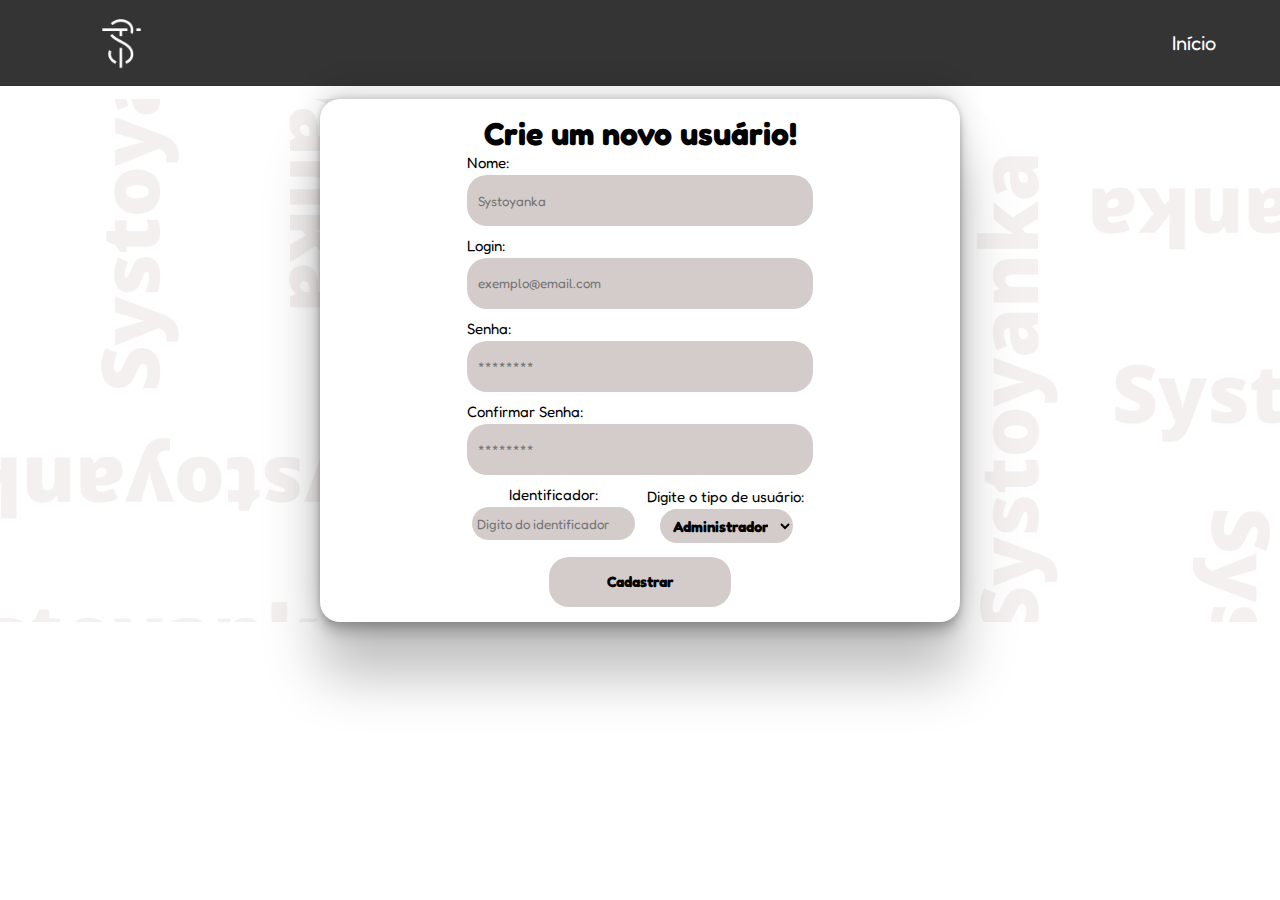
<file: Site institucional/site/public/cadastro.html>
<!DOCTYPE html>
<html lang="en">

<head>
    <meta charset="UTF-8">
    <meta http-equiv="X-UA-Compatible" content="IE=edge">
    <meta name="viewport" content="width=device-width, initial-scale=1.0">
    <link rel="stylesheet" href="css/styleCadastro.css">
    <link rel="stylesheet" href="css/styleLogin.css">
    <link href="https://fonts.googleapis.com/css2?family=Fredoka:wght@300&display=swap" rel="stylesheet">
    <title>Cadastro</title>
</head>

<body>
    <div class="header">
        <div class="container">
            <img id="logo" src="images/logo-nav.png" alt="logotipo_systoyanka">
            <div class="navbar">
                <li><a href="index.html">Início</a></li>
            </div>
        </div>
    </div>

    <div class="tela">
        <div class="container_cadastro">
            <div class="titulos_cad">
                <span class="text_cadastrar">
                    <h1>Crie um novo usuário!</h1>
                </span>
            </div>


            <div class="boxes">
                <span>Nome:</span>
                <input type="text" id="nome_ipt" placeholder="Systoyanka" oninput="mudar()">

                <span>Login:</span>
                <input id="login_ipt" type="email" placeholder="exemplo@email.com" oninput="mudar()">

                <span>Senha:</span>
                <input id="senha_ipt" type="password" placeholder="********" oninput="mudar()">

                <span>Confirmar Senha:</span>
                <input id="senha2_ipt" type="password" placeholder="********" oninput="mudar()">


                <div class="box_dupla">
                    <div class="dupla">
                        <span>Identificador:</span>
                        <input id="identificador_ipt" type="password" placeholder="Digito do identificador"
                            oninput="mudar()">
                    </div>

                    <div class="dupla">
                        <span> Digite o tipo de usuário:</span>
                        <select id="tipo_ipt">
                            <option value="admin">Administrador</option>
                            <option value="user">Usuário</option>
                        </select>
                    </div>
                </div>

            </div>

            <button onclick="cadastro()">Cadastrar</button>




            <div id="sucess_cad" class="alerta_cad" style="display: none;">Cadastro efetuado <br>com sucesso!!</div>
        </div>

    </div>
</body>

</html>

<script>
    var quantidade = 0
    function cadastro() {
        var nome = nome_ipt.value
        var login = login_ipt.value
        var senha = senha_ipt.value
        var senha2 = senha2_ipt.value
        var tipo = tipo_ipt.value
        var identificador = identificador_ipt.value

        if (nome == "") {
            alert(`Por favor, insira um nome`)
            login_ipt.style.border = 'solid 1px red';
        }
        else if (login == "") {
            alert(`Por favor, inserir um login`)
            login_ipt.style.border = 'solid 1px red';
        }
        else if (senha == "") {
            alert(`Por favor, inserir uma senha`)
            senha_ipt.style.border = 'solid 1px red';
        }
        else if (identificador == "") {
            alert(`Por favor, inserir o número identificador`)
            senha_ipt.style.border = 'solid 1px red';
        }
        else if (senha != senha2) {
            alert('Senhas divergente')
            senha_ipt.style.border = 'solid 1px red';
            senha2_ipt.style.border = 'solid 1px red';
        } else {
            if (senha == senha2) {
                if (nome == "" || login == "" || senha == "" || tipo == "") {
                    cardErro.style.display = "block"
                    mensagem_erro.innerHTML = "(Mensagem de erro para todos os campos em branco)";

                    finalizarAguardar();
                    return false;
                }

                // Enviando o valor da nova input
                fetch("/usuarios/cadastrar", {
                    method: "POST",
                    headers: {
                        "Content-Type": "application/json"
                    },
                    body: JSON.stringify({
                        // crie um atributo que recebe o valor recuperado aqui
                        // Agora vá para o arquivo routes/usuario.js
                        nomeServer: nome,
                        loginServer: login,
                        senhaServer: senha,
                        tipoServer: tipo,
                        identificadorServer: identificador
                    })
                }).then(function (resposta) {

                    console.log("resposta: ", resposta);

                    if (resposta.ok) {
                        cardErro.style.display = "block";

                        mensagem_erro.innerHTML = "Cadastro realizado com sucesso! Redirecionando para tela de Login...";

                        setTimeout(() => {
                            window.location = "login.html";
                        }, "2000")

                        limparFormulario();
                        finalizarAguardar();
                    } else {
                        throw ("Houve um erro ao tentar realizar o cadastro!");
                    }
                }).catch(function (resposta) {
                    console.log(`#ERRO: ${resposta}`);

                });

                return false;
            } else {
                alert('Senha errada')
            }


            sucess_cad.style.display = "block";
            setTimeout(() => {
                window.location = "login.html";
            }, "2000")
        }
    }

    function mudar() {
        nome_ipt.style.border = '0';
        login_ipt.style.border = '0';
        senha_ipt.style.border = '0';
        senha2_ipt.style.border = '0';
    }
</script>
</file>
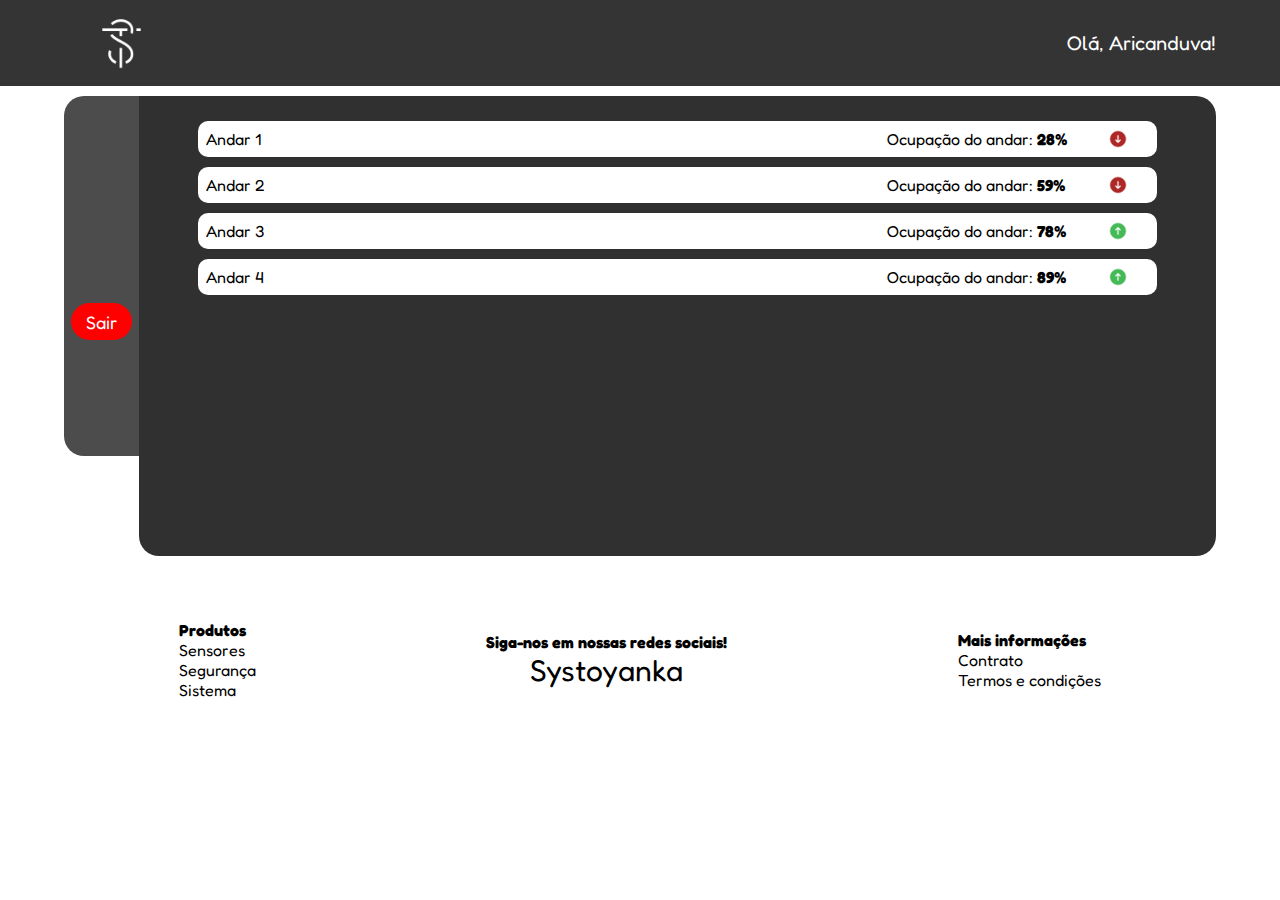
<file: Site institucional/site/public/dashboard2.html>
<!DOCTYPE html>
<html lang="en">
<head>
    <meta charset="UTF-8">
    <meta http-equiv="X-UA-Compatible" content="IE=edge">
    <meta name="viewport" content="width=device-width, initial-scale=1.0">
    <title>Sistoyanka</title>
    <link rel="stylesheet" href="css/styleDashboard2.css">
    <link rel="preconnect" href="https://fonts.googleapis.com">
    <link rel="preconnect" href="https://fonts.gstatic.com" crossorigin>
    <link href="https://fonts.googleapis.com/css2?family=Fredoka:wght@300&display=swap" rel="stylesheet">
    <link rel="icon" href="images/icone-head.png">
    <link rel="stylesheet" href="https://cdnjs.cloudflare.com/ajax/libs/font-awesome/6.2.0/css/all.min.css"
        integrity="sha512-xh6O/CkQoPOWDdYTDqeRdPCVd1SpvCA9XXcUnZS2FmJNp1coAFzvtCN9BmamE+4aHK8yyUHUSCcJHgXloTyT2A=="
        crossorigin="anonymous" referrerpolicy="no-referrer" />
</head>
<body>
    <div class="header">
        <div class="container">
            <img id="logo" src="images/logo-nav.png" alt="">
            <div class="navbar">
                <li>Olá, Aricanduva! <a href=""><i class="fa-solid fa-user"></i></a></li>
            </div>
        </div>
    </div>
    <div class="intro">
        <div class="container">
            <div class="menu">
                <!-- <div class="menu_logo">
                        <i class="fa-solid fa-user"></i>
                </div> -->
                <div class="topicos">
                    
                    <a style="color: white;" href="dashboard.html"><i class="fa-solid fa-house"></i></a>

                    <a style="color: white;" href="dashboard2.html"><i class="fa-solid fa-bars"></i></a>

                    <a style="color: white;" href=""><i class="fa-solid fa-gear"></i></a>

                    <button class="sair" onclick="exit()"> Sair </button>
                </div>
            </div>
            <div class="dashboard">                
                <div class="andar">
                    <div class="container">
                        <div class="boxes_andar">

                            <!-- Andar 1 -->
                            <a onclick="mostrar1()"><div class="box_andar">
                                <span>Andar 1</span>
                                <div class="box_andar_info">
                                    <span>Ocupação do andar: <label id="percent1"><b>28%</b></label></span>
                                    <img class="seta" src="images/seta vermelha.png">
                                </div>
                            </div></a>
                            <div id="esconder1" style="display: none;">
                                <div class="blocos">
                                    <div class="boxes_blocos">
                                        <span>Bloco A</span>
                                        <div class="box_bloco">
                                            <span>Ocupação do bloco: <label id="percent2"><b>7%</b></label></span>
                                            <img class="seta" src="images/seta vermelha.png">
                                        </div>
                                    </div>
                                    <div class="boxes_blocos">
                                        <span>Bloco B</span>
                                        <div class="box_bloco">
                                            <span>Ocupação do bloco: <label id="percent3"><b>22%</b></label></span>
                                            <img class="seta" src="images/seta vermelha.png">
                                        </div>
                                    </div>
                                    <div class="boxes_blocos">
                                        <span>Bloco C</span>
                                        <div class="box_bloco">
                                            <span>Ocupação do bloco: <label id="percent4"><b>49%</b></label></span>
                                            <img class="seta" src="images/seta verde.png">
                                        </div>
                                    </div>
                                    <div class="boxes_blocos">
                                        <span>Bloco D</span>
                                        <div class="box_bloco">
                                            <span>Ocupação do bloco: <label id="percent5"><b>68%</b></label></span>
                                            <img class="seta" src="images/seta verde.png">
                                        </div>
                                    </div>
                                </div>
                            </div>
                            
                            <!-- Andar 2 -->
                            <a onclick="mostrar2()"><div class="box_andar">
                                <span>Andar 2</span>
                                <div class="box_andar_info">
                                    <span>Ocupação do andar: <label id="percent1"><b>59%</b></label></span>
                                    <img class="seta" src="images/seta vermelha.png">
                                </div>
                            </div></a>
                            <div id="esconder2" style="display: none;">
                                <div class="blocos">
                                    <div class="boxes_blocos">
                                        <span>Bloco A</span>
                                        <div class="box_bloco">
                                            <span>Ocupação do bloco: <label id="percent1"><b>22%</b></label></span>
                                            <img class="seta" src="images/seta vermelha.png">
                                        </div>
                                    </div>
                                    <div class="boxes_blocos">
                                        <span>Bloco B</span>
                                        <div class="box_bloco">
                                            <span>Ocupação do bloco: <label id="percent1"><b>59%</b></label></span>
                                            <img class="seta" src="images/seta verde.png">
                                        </div>
                                    </div>
                                    <div class="boxes_blocos">
                                        <span>Bloco C</span>
                                        <div class="box_bloco">
                                            <span>Ocupação do bloco: <label id="percent1"><b>70%</b></label></span>
                                            <img class="seta" src="images/seta verde.png">
                                        </div>
                                    </div>
                                    <div class="boxes_blocos">
                                        <span>Bloco D</span>
                                        <div class="box_bloco">
                                            <span>Ocupação do bloco: <label id="percent1"><b>93%</b></label></span>
                                            <img class="seta" src="images/seta verde.png">
                                        </div>
                                    </div>
                                </div>
                            </div>

                            <!-- Andar 3 -->
                            <a onclick="mostrar3()">
                            <div class="box_andar">
                                <span>Andar 3</span>
                                <div class="box_andar_info">
                                    <span>Ocupação do andar: <label id="percent3"><b>78%</b></label></span>
                                    <img class="seta" src="images/seta verde.png">
                                </div>
                            </div></a>

                            <div id="esconder3" style="display: none;">
                                <div class="blocos">
                                    <div class="boxes_blocos">
                                        <span>Bloco A</span>
                                        <div class="box_bloco">
                                            <span>Ocupação do bloco: <label id="percent1"><b>67%</b></label></span>
                                            <img class="seta" src="images/seta verde.png">
                                        </div>
                                    </div>
                                    <div class="boxes_blocos">
                                        <span>Bloco B</span>
                                        <div class="box_bloco">
                                            <span>Ocupação do bloco: <label id="percent1"><b>68%</b></label></span>
                                            <img class="seta" src="images/seta verde.png">
                                        </div>
                                    </div>
                                    <div class="boxes_blocos">
                                        <span>Bloco C</span>
                                        <div class="box_bloco">
                                            <span>Ocupação do bloco: <label id="percent1"><b>73%</b></label></span>
                                            <img class="seta" src="images/seta verde.png">
                                        </div>
                                    </div>
                                    <div class="boxes_blocos">
                                        <span>Bloco D</span>
                                        <div class="box_bloco">
                                            <span>Ocupação do bloco: <label id="percent1"><b>97%</b></label></span>
                                            <img class="seta" src="images/seta verde.png">
                                        </div>
                                    </div>
                                </div>
                            </div>

                            <a onclick="mostrar4()">
                                <div class="box_andar">
                                    <span>Andar 4</span>
                                    <div class="box_andar_info">
                                        <span>Ocupação do andar: <label id="percent4"><b>89%</b></label></span>
                                        <img class="seta" src="images/seta verde.png">
                                    </div>
                                </div></a>
    
                                <div id="esconder4" style="display: none;">
                                    <div class="blocos">
                                        <div class="boxes_blocos">
                                            <span>Bloco A</span>
                                            <div class="box_bloco">
                                                <span>Ocupação do bloco: <label id="percent1"><b>67%</b></label></span>
                                                <img class="seta" src="images/seta verde.png">
                                            </div>
                                        </div>
                                        <div class="boxes_blocos">
                                            <span>Bloco B</span>
                                            <div class="box_bloco">
                                                <span>Ocupação do bloco: <label id="percent1"><b>68%</b></label></span>
                                                <img class="seta" src="images/seta verde.png">
                                            </div>
                                        </div>
                                        <div class="boxes_blocos">
                                            <span>Bloco C</span>
                                            <div class="box_bloco">
                                                <span>Ocupação do bloco: <label id="percent1"><b>70%</b></label></span>
                                                <img class="seta" src="images/seta verde.png">
                                            </div>
                                        </div>
                                        <div class="boxes_blocos">
                                            <span>Bloco D</span>
                                            <div class="box_bloco">
                                                <span>Ocupação do bloco: <label id="percent1"><b>100%</b></label></span>
                                                <img class="seta" src="images/seta verde.png">
                                            </div>
                                        </div>
                                    </div>
                                </div>

                        </div>
                    </div>
                </div>
            </div>
        </div>
    </div>
    <!-- footer -->
    <footer>
        <div class="container">
            <div class="box-footer">
                <p><b>Produtos</b></p>
                <p>Sensores</p>
                <p>Segurança</p>
                <p>Sistema</p>
            </div>
            <div class="box-footer">
                <p><b>Siga-nos em nossas redes sociais!</b></p>
                <div class="social-media">
                    <i class="fa-brands fa-instagram"></i>
                    <i class="fa-brands fa-facebook"></i>
                    <i class="fa-brands fa-linkedin"></i>
                    <i class="fa-brands fa-twitter"></i>
                </div>
                <p class="systoyanka">Systoyanka</p>
            </div>
            <div class="box-footer">
                <p><b>Mais informações</b></p>
                <p>Contrato</p>
                <p>Termos e condições</p>
            </div>
        </div>
    </footer>
</body>
<script>
    var cont1 = 1;
    var cont2 = 1;
    var cont3 = 1;
    var cont4 = 1;

    function mostrar1(){
        esconder2.style.display = "none";
        esconder3.style.display = "none";
        esconder4.style.display = "none";
        cont1 ++
        if(cont1 %2 == 0){
            esconder1.style.display = "block";
            cont2 = 1;
            cont3 = 1;
            cont4 = 1;
        }else{
            esconder1.style.display = "none";
        }
    }
    function mostrar2(){
        esconder1.style.display = "none";
        esconder3.style.display = "none";
        esconder4.style.display = "none";
        cont2 ++
        if(cont2 %2 == 0){
            esconder2.style.display = "block";
            cont1 = 1;
            cont3 = 1;
            cont4 = 1;
        }else{
            esconder2.style.display = "none";
        }
    }
    function mostrar3(){
        esconder1.style.display = "none";
        esconder2.style.display = "none";
        esconder4.style.display = "none";
        cont3 ++
        if(cont3 %2 == 0){
            esconder3.style.display = "block";
            cont1 = 1;
            cont2 = 1;
            cont4 = 1;
        }else{
            esconder3.style.display = "none";
        }
    }
    function mostrar4(){
        esconder1.style.display = "none";
        esconder2.style.display = "none";
        esconder3.style.display = "none";
        cont4 ++
        if(cont4 %2 == 0){
            esconder4.style.display = "block";
            cont1 = 1;
            cont2 = 1;
            cont3 = 1;
        }else{
            esconder4.style.display = "none";
        }
    }
    function exit(){
        window.location.href = "index.html";
    }
</script>
</file>
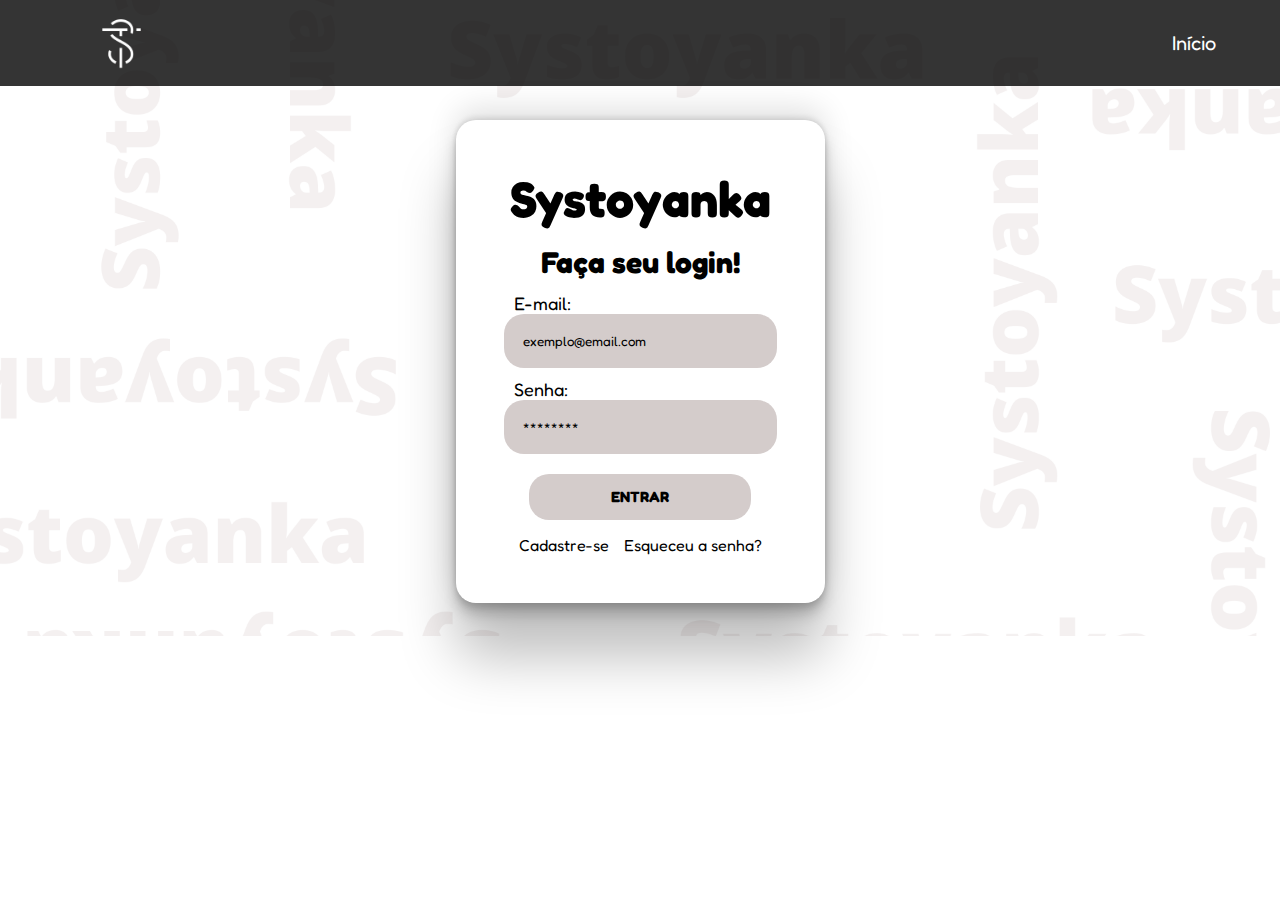
<file: Site institucional/site/public/login.html>
<!DOCTYPE html>
<html lang="pt-br">

<head>
    <meta charset="UTF-8">
    <meta http-equiv="X-UA-Compatible" content="IE=edge">
    <meta name="viewport" content="width=device-width, initial-scale=1.0">
    <title>Login</title>
    <link rel="stylesheet" href="css/styleLogin.css">
    <link rel="preconnect" href="https://fonts.googleapis.com">
    <link rel="preconnect" href="https://fonts.gstatic.com" crossorigin>
    <link href="https://fonts.googleapis.com/css2?family=Fredoka:wght@300&display=swap" rel="stylesheet">

</head>

<body>

    <div class="background">
        <div class="header">
            <div class="container">
                <img id="logo" src="images/logo-nav.png" alt="">
                <div class="navbar">
                    <li><a href="index.html">Início</a></li>
                </div>
            </div>
        </div>


        <div class="screen">
            <div class="container">

                <div class="formulario_login">
                    <section>
                        <h1>Systoyanka</h1>


                        <h2>Faça seu login!</h2>


                        <div class="login">
                            <label for="email"> E-mail:</label>
                            <input class="ipt_login" id="input_login" type="email" placeholder="exemplo@email.com">
                            <label for="senha">Senha:</label>
                            <input class="ipt_login" id="input_senha" type="password" placeholder="********">
                        </div>

                        <div id="msg_erro" style="color: red; display: none;">Seu login ou senha estão incorretos!</div>
                        <button onclick="entrar()">ENTRAR</button>

                        <div class="outros">
                            <p><a href="cadastro.html">Cadastre-se</a></p>
                            <p><a>Esqueceu a senha?</a></p>
                        </div>
                    </section>
                </div>
            </div>
        </div>
    </div>


</body>

</html>
<script>
    function entrar() {
        var login = input_login.value;
        var senha = input_senha.value;

        if (login == "" || senha == "") {
            cardErro.style.display = "block"
            mensagem_erro.innerHTML = "(Mensagem de erro para todos os campos em branco)";
            return false;
        }
        else {
            console.log("FORM LOGIN: ", login);
            console.log("FORM SENHA: ", senha);

            fetch("/usuarios/autenticar", {
                method: "POST",
                headers: {
                    "Content-Type": "application/json"
                },
                body: JSON.stringify({
                    loginServer: login,
                    senhaServer: senha
                })
            }).then(function (resposta) {
                console.log("ESTOU NO THEN DO entrar()!")

                if (resposta.ok) {
                    console.log(resposta);

                    resposta.json().then(json => {
                        console.log(json);
                        console.log(JSON.stringify(json));

                        sessionStorage.EMAIL_USUARIO = json.email;
                        sessionStorage.NOME_USUARIO = json.nome;
                        sessionStorage.ID_USUARIO = json.id;

                        setTimeout(function () {
                            window.location = "./dashboard/cards.html";
                        }, 1000); // apenas para exibir o loading

                    });

                } else {

                    console.log("Houve um erro ao tentar realizar o login!");

                    resposta.text().then(texto => {
                        console.error(texto);
                        finalizarAguardar(texto);
                    });
                }

            }).catch(function (erro) {
                console.log(erro);
            })

            return false;
        }


    }

</script>
</file>
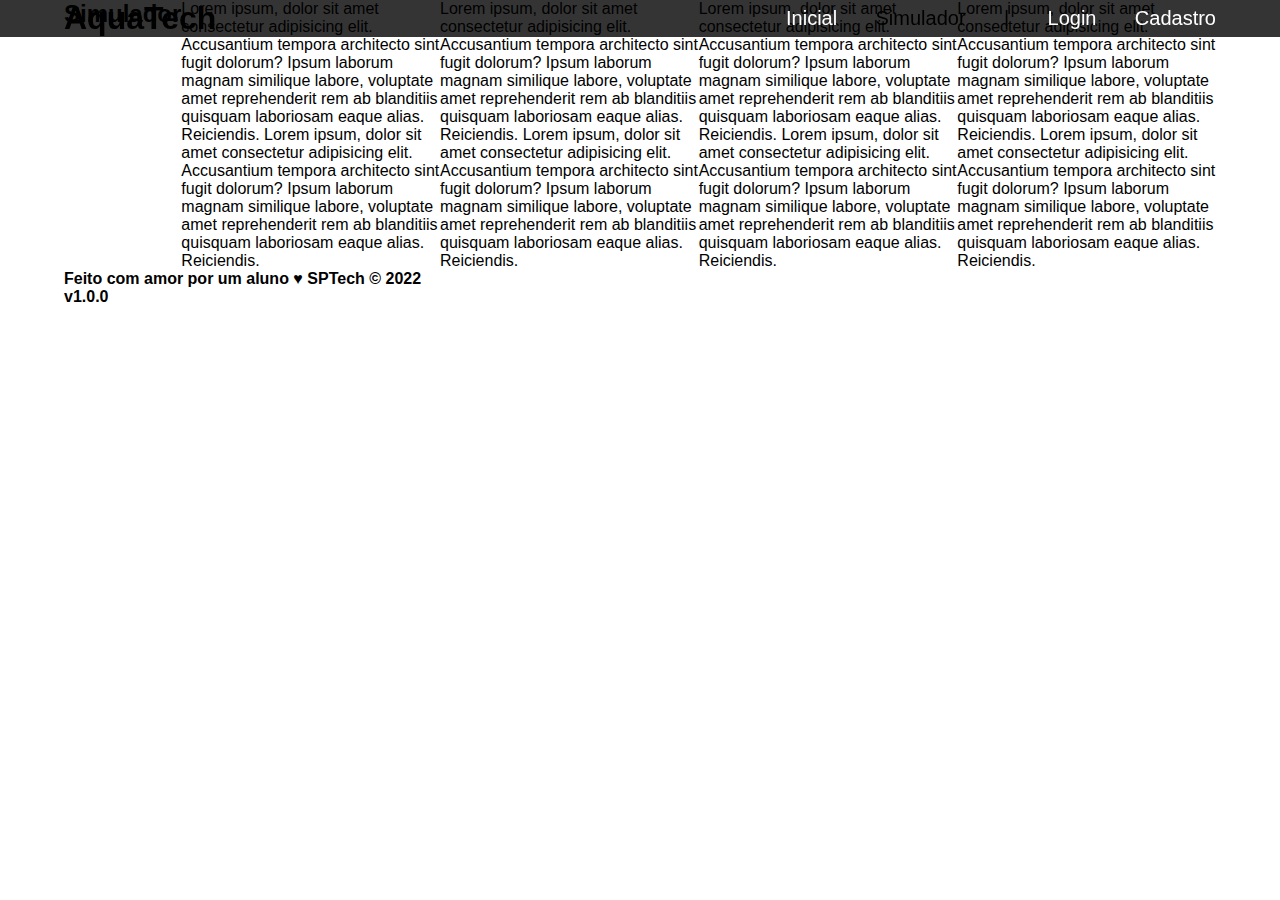
<file: Site institucional/site/public/simulador.html>
<!DOCTYPE html>
<html lang="pt-br">

<head>
    <meta charset="UTF-8">
    <meta http-equiv="X-UA-Compatible" content="IE=edge">
    <meta name="viewport" content="width=device-width, initial-scale=1.0">

    <title>AquaTech | Simulador</title>

    <script src="./js/funcoes.js"></script>

    <link rel="icon" href="./assets/icon/favicon2.ico">
    <link rel="stylesheet" href="./css/style.css">
    <link rel="preconnect" href="https://fonts.gstatic.com">
    <link
        href="https://fonts.googleapis.com/css2?family=Exo+2:ital,wght@0,100;0,200;0,300;0,400;0,500;0,600;0,700;0,800;0,900;1,100;1,200;1,300;1,400;1,500;1,600;1,700;1,800;1,900&display=swap"
        rel="stylesheet">
</head>

<body>

    <!--header inicio-->
    <div class="header">
        <div class="container">
            <h1 class="titulo">AquaTech</h1>
            <ul class="navbar">
                <li>
                    <a href="./index.html">Inicial</a>
                </li>
                <li class="agora">Simulador</li>
                <li>|</li>
                <li>
                    <a href="./login.html">Login</a>
                </li>
                <li>
                    <a href="./login.html">Cadastro</a>
                </li>
            </ul>
        </div>
    </div>


    <!-- simulador inicio -->
    <div class="simulador">
        <div class="container">
            <h2>Simulador</h2>
            <p>Lorem ipsum, dolor sit amet consectetur adipisicing elit. Accusantium tempora architecto sint fugit
                dolorum? Ipsum laborum magnam similique labore, voluptate amet reprehenderit rem ab blanditiis quisquam
                laboriosam eaque alias. Reiciendis. Lorem ipsum, dolor sit amet consectetur adipisicing elit.
                Accusantium tempora architecto sint fugit dolorum? Ipsum laborum magnam similique labore, voluptate amet
                reprehenderit rem ab blanditiis quisquam laboriosam eaque alias. Reiciendis.</p>
            <p>Lorem ipsum, dolor sit amet consectetur adipisicing elit. Accusantium tempora architecto sint fugit
                dolorum? Ipsum laborum magnam similique labore, voluptate amet reprehenderit rem ab blanditiis quisquam
                laboriosam eaque alias. Reiciendis. Lorem ipsum, dolor sit amet consectetur adipisicing elit.
                Accusantium tempora architecto sint fugit dolorum? Ipsum laborum magnam similique labore, voluptate amet
                reprehenderit rem ab blanditiis quisquam laboriosam eaque alias. Reiciendis.</p>
            <p>Lorem ipsum, dolor sit amet consectetur adipisicing elit. Accusantium tempora architecto sint fugit
                dolorum? Ipsum laborum magnam similique labore, voluptate amet reprehenderit rem ab blanditiis quisquam
                laboriosam eaque alias. Reiciendis. Lorem ipsum, dolor sit amet consectetur adipisicing elit.
                Accusantium tempora architecto sint fugit dolorum? Ipsum laborum magnam similique labore, voluptate amet
                reprehenderit rem ab blanditiis quisquam laboriosam eaque alias. Reiciendis.</p>
            <p>Lorem ipsum, dolor sit amet consectetur adipisicing elit. Accusantium tempora architecto sint fugit
                dolorum? Ipsum laborum magnam similique labore, voluptate amet reprehenderit rem ab blanditiis quisquam
                laboriosam eaque alias. Reiciendis. Lorem ipsum, dolor sit amet consectetur adipisicing elit.
                Accusantium tempora architecto sint fugit dolorum? Ipsum laborum magnam similique labore, voluptate amet
                reprehenderit rem ab blanditiis quisquam laboriosam eaque alias. Reiciendis.</p>

        </div>
    </div>
    <!-- simulador fim -->

    <!--footer inicio-->
    <div class="footer">
        <div class="container">
            <h4>Feito com amor por um aluno &hearts; SPTech &copy; 2022
                <br>
                <span class="version">
                    v1.0.0
                </span>
            </h4>
        </div>
    </div>
    <!--footer fim-->


</body>

</html>
</file>
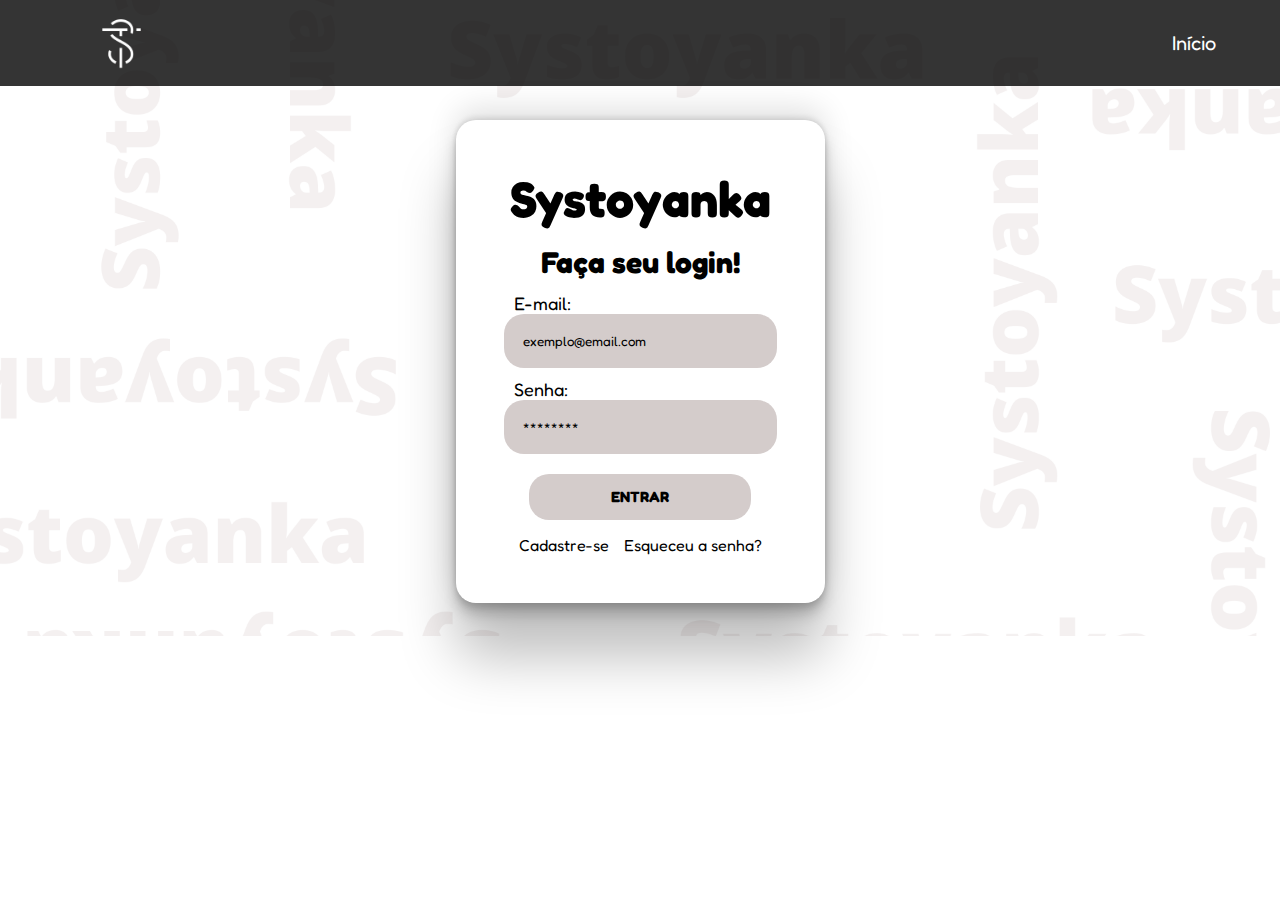
<file: Site institucional/site/public/dashboard/edicao-aviso.html>
<!DOCTYPE html>
<html lang="pt-br">

<head>
    <link rel="shortcut icon" href="../assets/icon/favicon2.ico" type="image/x-icon">
    <meta charset="UTF-8">
    <meta http-equiv="X-UA-Compatible" content="IE=edge">
    <meta name="viewport" content="width=device-width, initial-scale=1.0">
    <title>AquaTech | Página Inicial</title>

    <link rel="stylesheet" href="../css/style.css">
    <link rel="stylesheet" href="./dashboards.css">
    <script src="../js/funcoes.js"></script>

    <link rel="preconnect" href="https://fonts.gstatic.com">
    <link
        href="https://fonts.googleapis.com/css2?family=Exo+2:ital,wght@0,100;0,200;0,300;0,400;0,500;0,600;0,700;0,800;0,900;1,100;1,200;1,300;1,400;1,500;1,600;1,700;1,800;1,900&display=swap"
        rel="stylesheet">
</head>

<body onload="validarSessao(), listarInfosDeUm()" style="background-color: #161618;">
    <!-- <body onload="validarSessao()"> -->

    <div class="janela">


        <div class="header-left">

            <h1>AquaTech</h1>

            <div class="hello">
                <h3>Olá, <span id="b_usuario">usuário</span>!</h3>
            </div>

            <div class="btn-nav-white">
                <a href="cards.html">
                    <h3>Aquários</h3>
                </a>
            </div>

            <div class="btn-nav-white">
                <a href="./dashboard.html">
                    <h3>Gráficos</h3>
                </a>
            </div>

            <div class="btn-nav-white">
                <a href="./mural.html">
                    <h3>Mural de Avisos</h3>
                </a>
            </div>

            <div class="btn-logout" onclick="limparSessao()">
                <h3>Sair</h3>
            </div>

        </div>

        <div class="dash-right">

            <div class="avisos">
                <div class="container">
                    <h1>Editar um aviso</h1>
                    <div class="div-form">
                        <label>
                            ID:
                            <br>
                            <input id="input_id" maxlength="100" type="text" style="color: rgb(196, 196, 196)" disabled>
                        </label>
                        <label>
                            Autor:
                            <br>
                            <input id="input_nome" maxlength="100" type="text" style="color: rgb(196, 196, 196)"
                                disabled>
                        </label>
                        <label>
                            Título:
                            <br>
                            <input id="input_titulo" maxlength="100" type="text" style="color: rgb(196, 196, 196)"
                                disabled>
                        </label>
                        <br>
                        <label>
                            Descrição (máximo de 250 caracteres):
                            <br>
                            <textarea id="textarea_descricao" maxlength="250" rows="5"></textarea>
                        </label>
                        <br>
                        <button onclick="editar()">Editar</button>
                    </div>

                </div>
            </div>
        </div>
    </div>
</body>

</html>

<script>
    function listarInfosDeUm() {
        console.log("Criar função de trazer informações de post escolhido");
    }

    function editar() {
        fetch(`/avisos/editar/${sessionStorage.getItem("ID_POSTAGEM_EDITANDO")}`, {
            method: "PUT",
            headers: {
                "Content-Type": "application/json"
            },
            body: JSON.stringify({
                descricao: textarea_descricao.value
            })
        }).then(function (resposta) {

            if (resposta.ok) {
                window.alert("Post atualizado com sucesso pelo usuario de email: " + sessionStorage.getItem("EMAIL_USUARIO") + "!");
                window.location = "/dashboard/mural.html"
            } else if (resposta.status == 404) {
                window.alert("Deu 404!");
            } else {
                throw ("Houve um erro ao tentar realizar a postagem! Código da resposta: " + resposta.status);
            }
        }).catch(function (resposta) {
            console.log(`#ERRO: ${resposta}`);
        });
    }

</script>
</file>
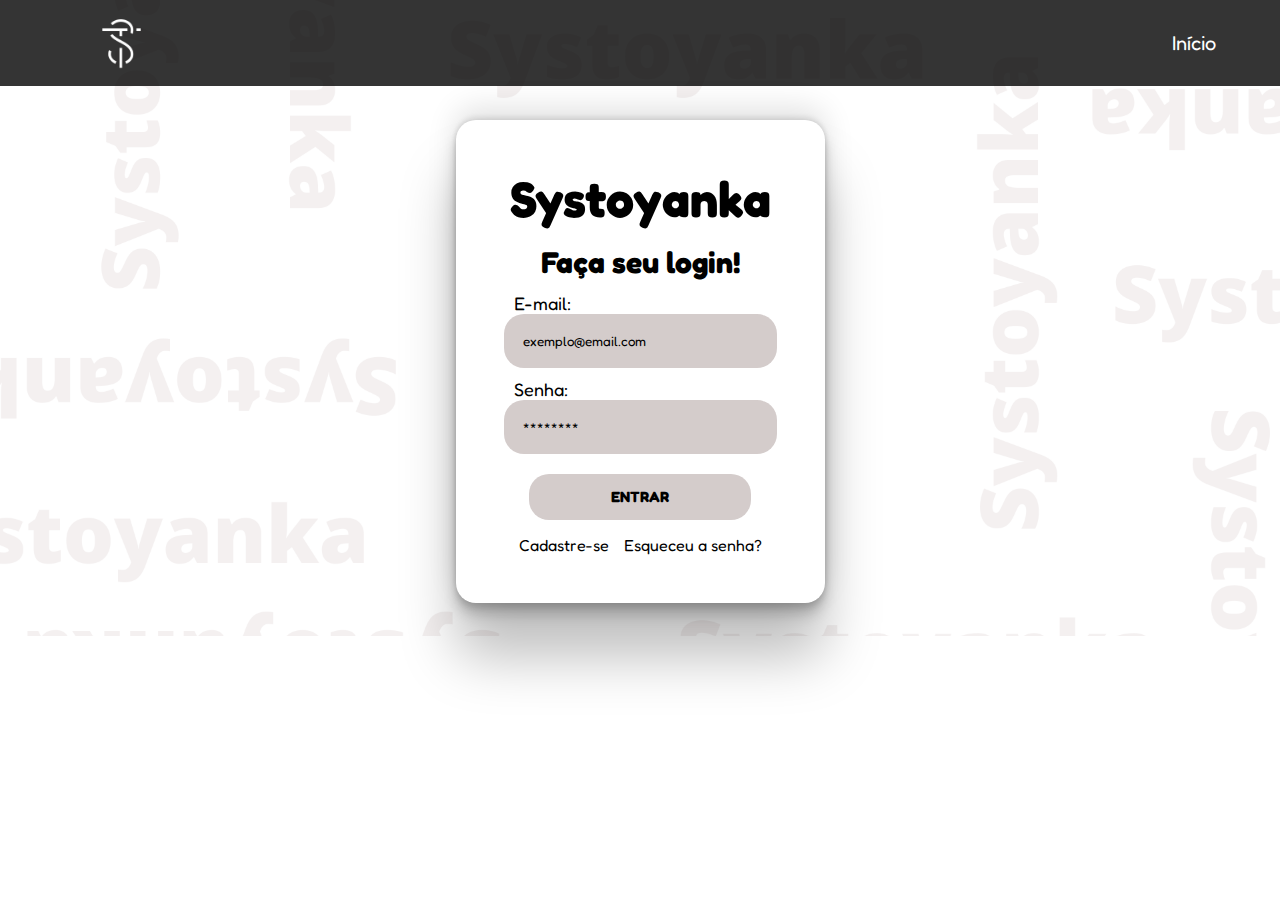
<file: Site institucional/site/public/dashboard/mural.html>
<!DOCTYPE html>
<html lang="pt-br">

<head>
    <link rel="shortcut icon" href="../assets/icon/favicon2.ico" type="image/x-icon">
    <meta charset="UTF-8">
    <meta http-equiv="X-UA-Compatible" content="IE=edge">
    <meta name="viewport" content="width=device-width, initial-scale=1.0">
    <title>AquaTech | Avisos</title>

    <link rel="stylesheet" href="../css/style.css">
    <link rel="stylesheet" href="./dashboards.css">
    <script src="../js/funcoes.js"></script>

    <link rel="preconnect" href="https://fonts.gstatic.com">
    <link
        href="https://fonts.googleapis.com/css2?family=Exo+2:ital,wght@0,100;0,200;0,300;0,400;0,500;0,600;0,700;0,800;0,900;1,100;1,200;1,300;1,400;1,500;1,600;1,700;1,800;1,900&display=swap"
        rel="stylesheet">
</head>

<body onload="validarSessao(), atualizarFeed()" style="background-color: #161618;">
    <!-- <body onload="validarSessao()"> -->

    <div class="janela">


        <div class="header-left">

            <h1>AquaTech</h1>

            <div class="hello">
                <h3>Olá, <span id="b_usuario">usuário</span>!</h3>
            </div>

            <div class="btn-nav-white">
                <a href="cards.html">
                    <h3>Aquários</h3>
                </a>
            </div>

            <div class="btn-nav-white">
                <a href="./dashboard.html">
                    <h3>Gráficos</h3>
                </a>
            </div>

            <div class="btn-nav">
                <h3>Mural de Avisos</h3>
            </div>

            <div class="btn-logout" onclick="limparSessao()">
                <h3>Sair</h3>
            </div>

        </div>

        <div class="dash-right">

            <div class="avisos">
                <div class="container">
                    <h1>Publicar um aviso</h1>
                    <div class="div-form">
                        <form id="form_postagem" method="post" onsubmit="return publicar()">
                            <label>
                                Título:
                                <br>
                                <input name="titulo" id="titulo" maxlength="100" type="text">
                            </label>
                            <br>
                            <label>
                                Descrição (máximo de 250 caracteres):
                                <br>
                                <textarea name="descricao" id="textarea_descricao" maxlength="250" rows="5"></textarea>
                            </label>
                            <br>
                            <button>Enviar</button>
                        </form>
                    </div>
                    <h1>Mural de Avisos</h1>
                    <div class="div-results">
                        <div id="feed_container" class="feed-container">
                        </div>
                    </div>
                </div>
            </div>




            <!-- MODAL -->
            <!-- <div id="div_modal" class="div-modal">
                <div id="modal_backdrop" onclick="fecharModal()" class="modal-backdrop">
                </div>
                <div id="modal_container" class="modal-container">
                    <button class="btn-fechar-modal" onclick="fecharModal()">X</button>
                </div>
            </div> -->

            <!-- AGUARDAR -->
            <!-- <div id="div_aguardar" class="div-aguardar">
                <img src="./assets/aguarde-pink3.gif" id="img_aguarde">
            </div>  -->

        </div>
    </div>




</body>

</html>

<script>
    
    b_usuario.innerHTML = sessionStorage.NOME_USUARIO;

    function limparFormulario() {
        document.getElementById("form_postagem").reset();
    }

    function publicar() {
        var idUsuario = sessionStorage.ID_USUARIO;

        var corpo = {
            titulo: form_postagem.titulo.value,
            descricao: form_postagem.descricao.value
        }

        fetch(`/avisos/publicar/${idUsuario}`, {
            method: "post",
            headers: {
                "Content-Type": "application/json"
            },
            body: JSON.stringify(corpo)
        }).then(function (resposta) {

            console.log("resposta: ", resposta);

            if (resposta.ok) {
                window.alert("Post realizado com sucesso pelo usuario de ID: " + idUsuario + "!");
                window.location = "/dashboard/mural.html";
                limparFormulario();
                finalizarAguardar();
            } else if (resposta.status == 404) {
                window.alert("Deu 404!");
            } else {
                throw ("Houve um erro ao tentar realizar a postagem! Código da resposta: " + resposta.status);
            }
        }).catch(function (resposta) {
            console.log(`#ERRO: ${resposta}`);
            finalizarAguardar();
        });

        return false;

    }

    function editar(idAviso) {
        sessionStorage.ID_POSTAGEM_EDITANDO = idAviso;
        console.log("cliquei em editar - " + idAviso);
        window.alert("Você será redirecionado à página de edição do aviso de id número: " + idAviso);
        window.location = "/dashboard/edicao-aviso.html"

    }

    function deletar(idAviso) {
        console.log("Criar função de apagar post escolhido - ID" + idAviso);
        fetch(`/avisos/deletar/${idAviso}`, {
            method: "DELETE",
            headers: {
                "Content-Type": "application/json"
            }
        }).then(function (resposta) {

            if (resposta.ok) {
                window.alert("Post deletado com sucesso pelo usuario de email: " + sessionStorage.getItem("EMAIL_USUARIO") + "!");
                window.location = "/dashboard/mural.html"
            } else if (resposta.status == 404) {
                window.alert("Deu 404!");
            } else {
                throw ("Houve um erro ao tentar realizar a postagem! Código da resposta: " + resposta.status);
            }
        }).catch(function (resposta) {
            console.log(`#ERRO: ${resposta}`);
        });
    }

    function atualizarFeed() {
        //aguardar();
        fetch("/avisos/listar").then(function (resposta) {
            if (resposta.ok) {
                if (resposta.status == 204) {
                    var feed = document.getElementById("feed_container");
                    var mensagem = document.createElement("span");
                    mensagem.innerHTML = "Nenhum resultado encontrado."
                    feed.appendChild(mensagem);
                    throw "Nenhum resultado encontrado!!";
                }

                resposta.json().then(function (resposta) {
                    console.log("Dados recebidos: ", JSON.stringify(resposta));

                    var feed = document.getElementById("feed_container");
                    feed.innerHTML = "";
                    for (let i = 0; i < resposta.length; i++) {
                        var publicacao = resposta[i];

                        // criando e manipulando elementos do HTML via JavaScript
                        var divPublicacao = document.createElement("div");
                        var spanID = document.createElement("span");
                        var spanTitulo = document.createElement("span");
                        var spanNome = document.createElement("span");
                        var divDescricao = document.createElement("div");
                        var divButtons = document.createElement("div");
                        var btnEditar = document.createElement("button");
                        var btnDeletar = document.createElement("button");


                        spanID.innerHTML = "ID: <b>" + publicacao.idAviso + "</b>";
                        spanTitulo.innerHTML = "Título: <b>" + publicacao.titulo + "</b>";
                        spanNome.innerHTML = "Autor: <b>" + publicacao.nome + "</b>";
                        divDescricao.innerHTML = "Descrição: <b>" + publicacao.descricao + "</b>";
                        btnEditar.innerHTML = "Editar";
                        btnDeletar.innerHTML = "Deletar";

                        divPublicacao.className = "publicacao";
                        spanTitulo.id = "inputNumero" + publicacao.idAviso;
                        spanNome.className = "publicacao-nome";
                        spanTitulo.className = "publicacao-titulo";
                        divDescricao.className = "publicacao-descricao";

                        divButtons.className = "div-buttons"

                        btnEditar.className = "publicacao-btn-editar"
                        btnEditar.id = "btnEditar" + publicacao.idAviso;
                        btnEditar.setAttribute("onclick", `editar(${publicacao.idAviso})`);

                        btnDeletar.className = "publicacao-btn-editar"
                        btnDeletar.id = "btnDeletar" + publicacao.idAviso;
                        btnDeletar.setAttribute("onclick", `deletar(${publicacao.idAviso})`);

                        divPublicacao.appendChild(spanID);
                        divPublicacao.appendChild(spanNome);
                        divPublicacao.appendChild(spanTitulo);
                        divPublicacao.appendChild(divDescricao);
                        divPublicacao.appendChild(divButtons);
                        divButtons.appendChild(btnEditar);
                        divButtons.appendChild(btnDeletar);
                        feed.appendChild(divPublicacao);
                    }

                    finalizarAguardar();
                });
            } else {
                throw ('Houve um erro na API!');
            }
        }).catch(function (resposta) {
            console.error(resposta);
            finalizarAguardar();
        });
    }

    function testar() {
        aguardar();

        var formulario = new URLSearchParams(new FormData(document.getElementById("form_postagem")));

        var divResultado = document.getElementById("div_feed");

        divResultado.appendChild(document.createTextNode(formulario.get("descricao")));
        divResultado.innerHTML = formulario.get("descricao");

        finalizarAguardar();

        return false;
    }

</script>
</file>
<file: Site institucional/site/public/css/styleCadastro.css>
.header {
    /* position: fixed; */
    background-color: rgba(1, 1, 1, 0.8);
    width: 100%;
}

.tela {
    background-image: url(../images/Systoyanka.png);
    background-size: cover;
}

.text_cadastrar {
    text-align: center;
}

.container_cadastro {
    background-color: #FFF;
    padding: 4% 10%;
    width: 30%;
    margin: auto;
    margin-top: 1%;
    height: 420px;
    border-radius: 20px;
    box-shadow: rgba(0, 0, 0, 0.25) 0px 54px 55px, rgba(0, 0, 0, 0.12) 0px -12px 30px, rgba(0, 0, 0, 0.12) 0px 4px 6px, rgba(0, 0, 0, 0.17) 0px 12px 13px, rgba(0, 0, 0, 0.09) 0px -3px 5px;
    display: flex;
    flex-direction: column;
    justify-content: center;
    align-items: center;
}


.boxes {
    display: flex;
    flex-direction: column;
    justify-content: center;
    width: 90%;
}

.boxes input {
    padding: 5% 3%;
    background-color: #D4CCCB;
    border-radius: 20px;
    margin-bottom: 3%;
}

.boxes span {
    font-size: 15px;
    margin-bottom: 3px;
}

.box_span {
    display: flex;
    justify-content: space-evenly;
    align-items: center;
    /* border: solid 3px red; */
    margin-bottom: 1%;
    width: 100%;
}

.box_dupla {
    display: flex;
    justify-content: space-evenly;
    align-items: center;
}

.dupla {
    display: flex;
    flex-direction: column;
    justify-content: center;
    align-items: center;
    width: 100%;
}

button {
    padding: 4% 15%;
    border-radius: 20px;
    font-size: 15px;
    cursor: pointer;
    background-color: #D4CCCB;
    font-weight: 900;
    margin-top: 3%;
}

select {
    padding: 4% 5%;
    border-radius: 20px;
    font-size: 15px;
    cursor: pointer;
    background-color: #D4CCCB;
    font-weight: 900;
}

select:hover {
    background-color: #a49e9e;
}

button:hover {
    background-color: #a49e9e;
}

.alerta_cad {
    background-color: #D4CCCB;
    border: solid rgb(66, 167, 226) 1px;
    padding: 4px;
    align-self: flex-end;
    margin-top: -75px;
}
</file>
<file: Site institucional/site/public/css/styleLogin.css>
/* primeira tela */
* {
    margin: 0;
    border: 0;
    font-family: 'Fredoka', sans-serif;
}

.background {
    background-image: url(../images/Systoyanka.png);
    background-size: cover;
}

.background .header {
    /* position: fixed; */
    background-color: rgba(1, 1, 1, 0.8);
    width: 100%;
}

.container {
    /* border: solid 3px blue; */
    display: flex;
    width: 90%;
    margin: auto;
}

.container .navbar {
    /* border: solid 3px red; */
    width: 90%;
    display: flex;
    justify-content: flex-end;
    align-items: center;
    list-style-type: none;
}

.navbar li {
    margin-left: 4%;
    font-size: 20px;
}

li a {
    text-decoration: none;
    color: white;
}

li a:hover {
    color: #f3ed73;
    transition: 0.5s;
}

.container #logo {
    width: 10%;
}

.formulario_login {
    /* border: solid 3px purple; */
    width: 100%;
    height: 550px;
    display: flex;
    align-items: center;
    justify-content: center;
}

section {
    /* border: solid 3px rgb(255, 0, 0); */
    display: flex;
    flex-direction: column;
    align-items: center;
    justify-content: center;
    box-shadow: rgba(0, 0, 0, 0.25) 0px 54px 55px, rgba(0, 0, 0, 0.12) 0px -12px 30px, rgba(0, 0, 0, 0.12) 0px 4px 6px, rgba(0, 0, 0, 0.17) 0px 12px 13px, rgba(0, 0, 0, 0.09) 0px -3px 5px;
    padding: 3em;
    border-radius: 20px;
}

section h1 {
    font-size: 50px;
}

section h2 {
    font-size: 30px;
    margin-top: 15px;
}

section button {
    padding: 5% 30%;
    border-radius: 20px;
    font-size: 15px;
    cursor: pointer;
    background-color: #D4CCCB;
    font-weight: 900;
    margin-bottom: 15px;
}

section button:hover {
    background-color: #a49e9e;
}


.ipt_login {
    padding: 7%;
    background-color: #D4CCCB;
    border-radius: 20px;
}

.ipt_login::placeholder {
    color: black;
}

.login {
    /* border: solid 3px purple; */
    display: flex;
    flex-direction: column;
    width: 100%;
    margin-top: 2px;
    margin-bottom: 7%;
}

label {
    /* border: blue solid 3px; */
    font-size: 18px;
    margin-left: 10px;
    margin-top: 10px;
}

.outros {
    /* border: blue solid 3px; */
    display: flex;
    width: 100%;
    justify-content: center;
    margin-right: 15px;
}
.outros a{
    text-decoration: none;
    color: black;
}
.outros p {
    margin-left: 15px;
}

.outros a:hover {
    color: #a49e9e;
    cursor: pointer;
}
#msg_erro{
    margin-top: -20px;
    margin-bottom: 8px;
}
</file>
<file: Site institucional/site/public/css/styleDashboard2.css>
/* navbar */
* {
    margin: 0;
    border: 0;
    font-family: 'Fredoka', sans-serif;
}

.header {
    /* position: fixed; */
    background-color: rgba(1, 1, 1, 0.8);
    width: 100%;
    z-index: 1000;
}

.container {
    /* border: solid 3px blue; */
    display: flex;
    width: 90%;
    margin: auto;
}

.container .navbar {
    /* border: solid 3px red; */
    width: 90%;
    display: flex;
    justify-content: flex-end;
    align-items: center;
    list-style-type: none;
}

.navbar li {
    margin-left: 4%;
    font-size: 20px;
    color: white;
}

li a {
    text-decoration: none;
    color: white;
}

li a:hover {
    color: #f3ed73;
    transition: 0.5s;
}

.container #logo {
    width: 10%;
}

/* intro */
.intro {
    margin-top: 10px;
}

/* menu */
.menu {
    /* border: solid red 3px; */
    width: 7%;
    height: 40vh;
    background-color: #4c4c4c;
    color: white;
    border-radius: 20px 0px 0px 20px;
}

.menu_logo {
    display: flex;
    flex-direction: row;
    justify-content: center;
    align-items: center;
    margin-top: 20%;
}   

.menu i {
    font-size: 25px;
    margin: 7%;
}

.topicos {
    display: flex;
    flex-direction: column;
    justify-content: center;
    align-items: center;
    margin-top: 20%;
    margin-bottom: 200px;
}

.topicos p {    
    font-size: 20px;
}

.topicos a {
    font-size: 20px;
    margin-top: 15%;
}


.sair {
    color: white;
    background-color: red;
    text-align: center;
    margin-top: 90%;
    font-size: 18px;
    padding: 10% 20%;
    border-radius: 20px;
}


/* dashboard */
.dashboard {
    /* border: solid 3px green; */
    width: 100%;
    height: 460px;
    background-color: #101010dd;
    border-radius: 0px 20px 20px 20px;
}

.boxes_andar {
    width: 100%;
    height: 100%;
    display: flex;
    flex-direction: column;
    margin-top: 20px;
}

.box_andar {
    background-color: white;
    padding: 8px;
    margin: 5px;
    border-radius: 10px;
    display: flex;
    justify-content: space-between;
}

.box_andar_info {
    display: flex;
    width: 30%;
    justify-content: space-around;
    align-items: center;
}

.seta {
    width: 20px;
}

.blocos {
    width: 100%;
    height: 100%;
    display: flex;
    flex-direction: column;
    align-items: center;
    padding: 20px 0px;
}

.boxes_blocos {
    color: white;
    background-color: rgb(167, 167, 167);
    padding: 8px;
    margin: 5px;
    width: 80%;
    border-radius: 10px;
    display: flex;
    justify-content: space-between;
}

.box_bloco {
    display: flex;
    width: 40%;
    align-items: center;
    justify-content: space-between;
}

/* footer */
footer {
    padding-top: 5%;
    padding-bottom: 5%;
}

footer .container {
    display: flex;
    justify-content: space-around;
    align-items: center;
    /* border: solid 3px red; */
}

.social-media {
    text-align: center;
}

.social-media i {
    padding-top: 10px;
}

.systoyanka {
    text-align: center;
    font-size: 30px;
}
</file>
<file: Site institucional/site/public/css/style.css>
/* navbar */
* {
    margin: 0;
    border: 0;
    font-family: 'Fredoka', sans-serif;
}

.header {
    position: fixed;
    background-color: #010101cc;
    width: 100%;
    z-index: 1000;
}

.container {
    /* border: solid 3px blue; */
    display: flex;
    width: 90%;
    margin: auto;
}

.container .navbar {
    /* border: solid 3px red; */
    width: 90%;
    display: flex;
    justify-content: flex-end;
    align-items: center;
    list-style-type: none;
}

.navbar li {
    margin-left: 4%;
    font-size: 20px;
}

li a {
    text-decoration: none;
    color: white;
    transition: 1s;
}

li a:hover {
    color: #f3ed73;
    transition: 0.5s;
}

.container #logo {
    width: 10%;
}

/* primeira tela */

.banner {
    /* background-image: linear-gradient(to bottom, transparent 70%, #ffffff97, #ffffffec 95%, #fff), url(./images/banner.jpeg); */
    background-image: linear-gradient(0deg, white 1%, transparent 30%), url(../images/banner.jpeg);
    /* filter: brightness(0.7); */
    background-size: cover;
    height: 100vh;
}

.title {
    display: flex;
    flex-direction: column;
    /* border: solid 3px red; */
    padding-top: 180px;
    color: white;
    margin: auto;
}

.title .container {
    display: flex;
    flex-direction: column;
    /* border: solid 3px blueviolet; */
    height: 400px;
}

.title h1 {
    font-size: 60pt;
    font-weight: 900;
    text-shadow: 2px 3px 6px black;
    /* border: solid 3px blue; */
}

.title p {
    font-size: 30pt;
    width: 40%;
    text-shadow: 2px 3px 6px black;
}


/* sobre nós */
#sobreNos {
    margin-top: 7%;
}

.shopping_img {
    width: 40%;
    border-radius: 30px;
    box-shadow: rgba(0, 0, 0, 0.19) 0px 10px 20px, rgba(0, 0, 0, 0.23) 0px 6px 6px;
    /* z-index: 10000000000000000000000000; */
}

.quemSomos {
    margin-left: 40px;
    text-align: center;
    /* border: solid 1px black; */
}

.quemSomos h1 {
    font-size: 40pt;
    margin: auto;
    padding-bottom: 5px;
}

.quemSomos p {
    font-size: 17pt;
    text-align: justify;
    width: 80%;
    margin: auto;
    text-indent: 2em;
}

.quemSomos button {
    padding: 13px 25px;
    font-size: 20px;
    background-color: black;
    color: white;
    border-radius: 20px;
    align-self: center !important;
    /* border: solid 3px red; */
    margin-top: 30px;
    cursor: pointer;
}

.quemSomos button:hover {
    transform: scale(1.02);
    transition: 0.2s;
    color: #f7f3b7;
}



/* pilares */
.pilares {
    margin: auto;
    padding-top: 50px;
    padding-bottom: 50px;
}

.pilares h1 {
    padding-top: 20px;
    padding-bottom: 20px;
    width: 85%;
    margin: auto;
    font-size: 40pt;
}

.valores {
    display: flex;
    justify-content: start;
    align-items: center;
}

.valores h3 {
    margin-left: 4px;
}

.box {
    width: 33.3%;
    margin-left: 30px;
    background-color: #D4CCCB;
    padding: 20px;
    border-radius: 30px;
}

.box:hover {
    transform: scale(1.03);
    transition: 0.2s;
    background-color: #a19c9c;
}

.box p {
    font-size: 14pt;
    width: 100%;
    margin: auto;
    text-align: justify;
    text-indent: 1.5em;
}


.icones {
    width: 10%;
    border: black;
}

.star {
    width: 10%;
    padding-bottom: 5px;
}

/* footer */

footer {
    padding-top: 5%;
    padding-bottom: 5%;
}

footer .container {
    display: flex;
    justify-content: space-around;
    align-items: center;
    /* border: solid 3px red; */
}

.social-media {
    text-align: center;
}

.social-media i {
    padding-top: 10px;
}
.systoyanka {
    text-align: center;
    font-size: 30px;
}
</file>
<file: Site institucional/site/public/dashboard/dashboards.css>
/* pagina mural */

*,
body {
  font-family: "Exo 2", sans-serif;
}

.avisoCaptura {
  display: flex;
  justify-content: center;
}

.dash-right .avisos {
  width: 100%;
  /* border: 3px solid pink; */
  color: rgb(216, 216, 216);
  font-family: "Exo 2", sans-serif;
}

.dash-right .avisos .container {
  display: flex;
  flex-direction: column;
  align-items: center;
}

.dash-right .avisos .container .div-form {
  width: 100%;
}

.dash-right .avisos .container .div-form #form_postagem {
  width: 100%;
}

.dash-right .avisos .div-form label {
  width: 100%;
}

.dash-right .avisos .div-form input {
  width: 100%;
  border-radius: 5px;
}

.dash-right .avisos .div-form textarea {
  width: 100%;
  /* color: #E6005A; */
  border: 3px solid #e6005a;
  background-color: white;
  border-radius: 5px;
}

.dash-right .avisos .div-form button {
  cursor: pointer;
  font-family: "Exo 2", sans-serif;
  border: 0;
  border-radius: 5px;
  font-weight: 600;
  font-size: 18px;
  padding: 10px 15px;
  color: white;
  background-color: #e6005a;
  width: 120px;
}

.publicacao-btn-editar {
  cursor: pointer;
  font-family: "Exo 2", sans-serif;
  border: 0;
  border-radius: 5px;
  font-weight: 600;
  font-size: 14px;
  padding: 5px 8px;
  color: white;
  background-color: #e6005a;
  width: 80px;
}

.publicacao {
  display: flex;
  flex-wrap: wrap;
  align-content: stretch;
  flex-direction: column;
  justify-content: center;
  align-items: stretch;
  border-bottom: 3px solid #e6005a;
  padding: 20px;
}

.publicacao > *:not(:last-child) {
  padding: 0 0 10px 0;
}

.div-results {
  width: 100%;
}

.div-results .feed-container {
  background-color: #212124;
  border-radius: 5px;
  margin-bottom: 80px;
}

.div-buttons {
  display: flex;
  justify-content: flex-end;
}

.div-buttons > * {
  margin-left: 30px;
}

/* pagina graficos */

.dash-header {
  background-color: #212124;
}

.dash {
  width: 75%;
  position: relative;
  top: 0;
  left: 25%;
  background-color: #161618;

  /* width: 75%;
    display: flex;
    background-color: #161618;
    flex-direction: column;
    align-items: center;
    justify-content: space-around;*/
  height: 100vh;
}

.regua {
  display: flex;
  flex-wrap: wrap;
  justify-content: center;
  width: 100%;
  margin-top: 30px;
}

.perigo-frio {
  background-color: #5c6bc0;
}

.perigo-quente {
  background-color: #ff7043;
}

.alerta-frio {
  background-color: #42a5f5;
}

.alerta-quente {
  background-color: #ffee58;
}

.ideal {
  background-color: #9ccc65;
}

.item-regua {
  padding: 5px;
  width: 15%;
  margin: 5px;
  text-align: center;
  padding-top: 15px;
}

.cards {
  display: flex;
  flex-wrap: wrap;
  justify-content: center;
  height: 450px;
  width: 100%;
  align-items: center;
  color: white;
}

.card {
  margin: 2%;
  width: 40%;
  flex-wrap: wrap;
  display: flex;
  text-align: center;
  height: 180px;
  justify-content: right;
  background-color: #212124;
  font-size: 20px;
}

.card p {
  margin: 0;
  font-size: 50px;
  font-weight: lighter;
  text-align: left;
}

.cards h1 {
  font-size: 22px;
  width: 100%;
  border-bottom: solid white 1px;
  text-align: left;
  font-weight: lighter;
  margin: 20px;
}

.temperatura,
.umidade {
  margin: 5px;
  margin-left: 20px;
  width: 75%;
}

.cor-alerta {
  width: 13%;
  height: 30%;
  border-radius: 50px;
  margin-top: 6%;
  /* background-color: #c7c7c7; */
}

.btns-dash {
  display: flex;
  align-items: center;
  justify-content: center;
  margin-top: 30px;
}

.graph {
  width: 60%;
  margin: auto;
  padding-top: 10px;
}

.tituloGraficos {
  color: rgb(216, 216, 216);
  display: flex;
  justify-content: center;
}

.btn-chart {
  font-family: "Exo 2", sans-serif;
  border: 0;
  font-weight: 600;
  font-size: 18px;
  padding: 10px 15px;
  color: #e6005a;
  background-color: white;
  margin: 5px;
  border-radius: 3px;
}
</file>
